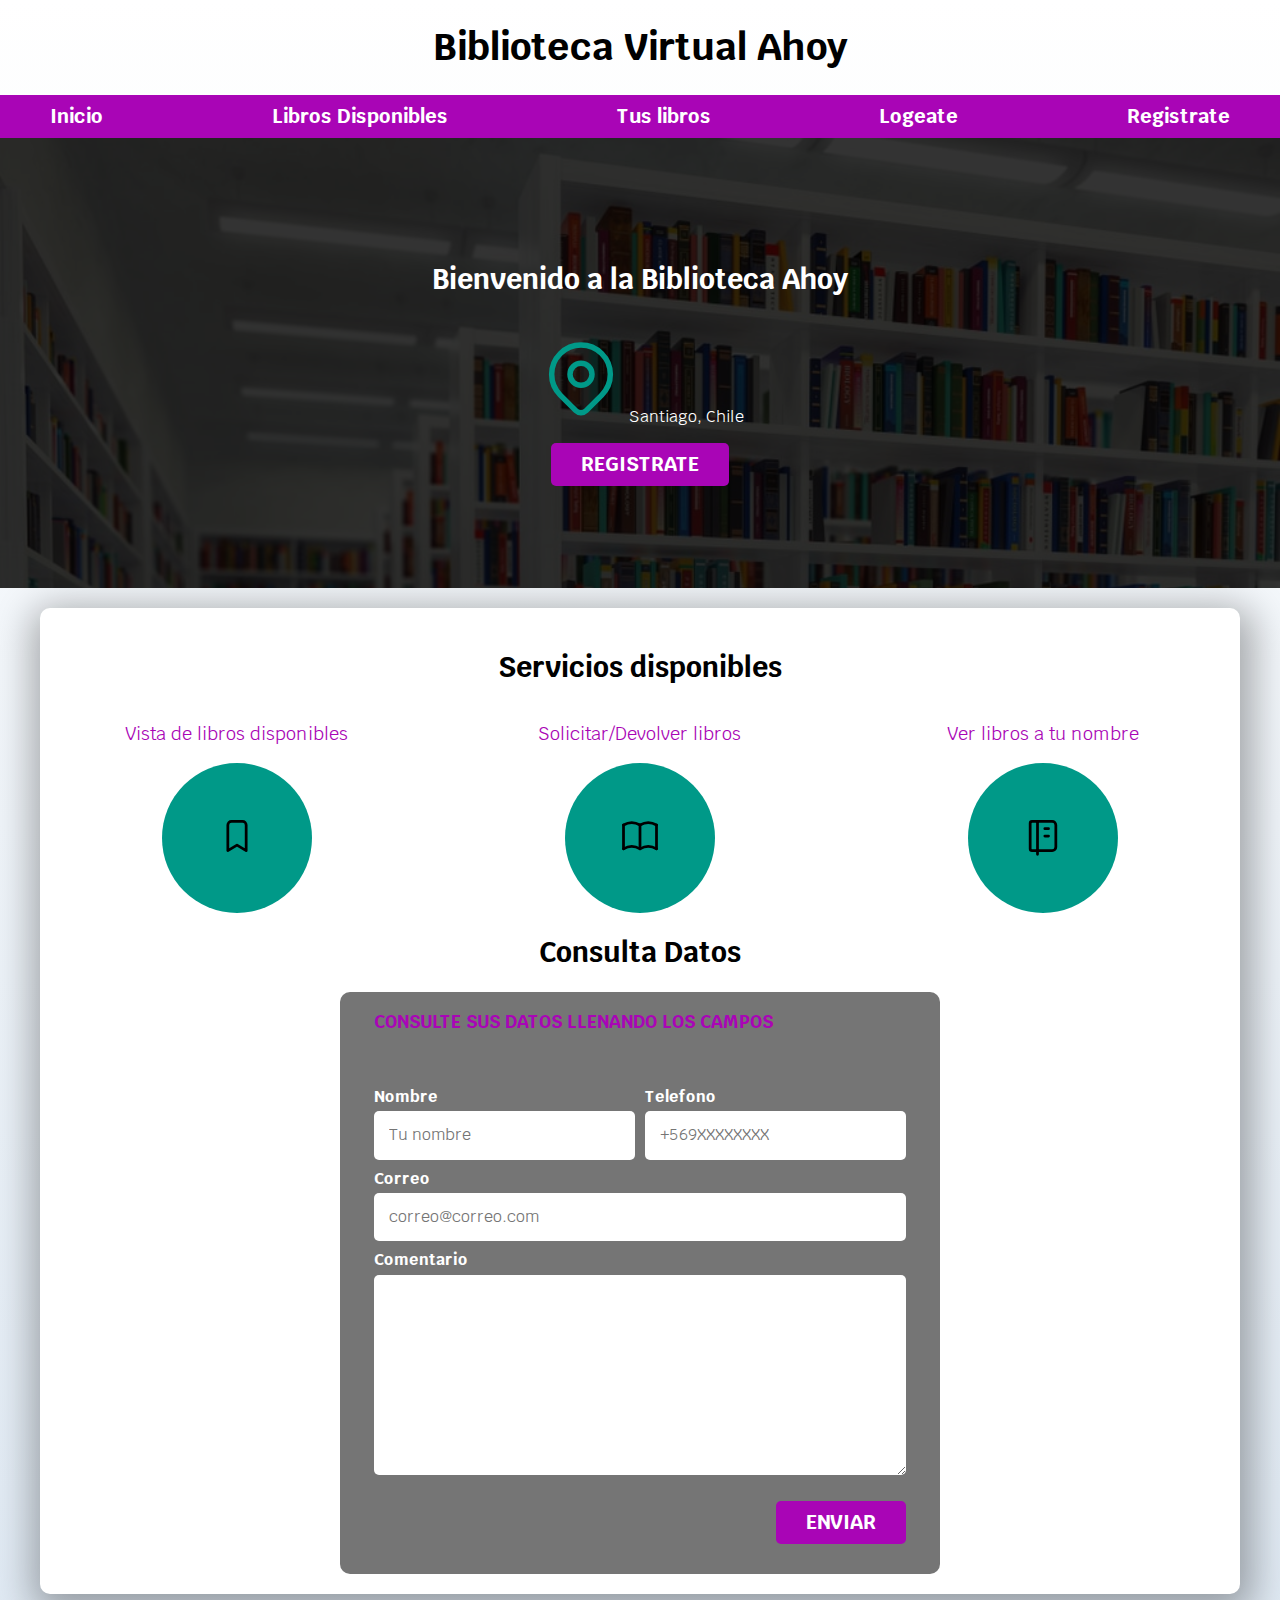
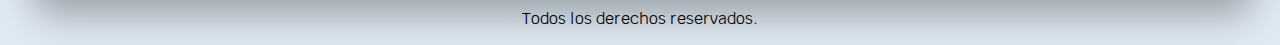
<file: index.html>
<!DOCTYPE html>
<html lang="en" dir="ltr">
  <head>
    <meta charset="utf-8">
    <title>Biblioteca Virtual</title>
    <link rel="preconnect" href="https://fonts.googleapis.com">
    <link rel="preconnect" href="https://fonts.gstatic.com" crossorigin>
    <link href="https://fonts.googleapis.com/css2?family=Krub:wght@400;700&display=swap" rel="stylesheet">
    <link rel="preload" href="/css/style.css" as="style">
    <link rel="stylesheet" href="/css/normalize.css">
    <link rel="stylesheet" href="/css/style.css">
  </head>
  <body>
    <header>
      <h1 class="title">Biblioteca Virtual <span>Ahoy</span></h1>
    </header>

    <div class="nav-bg">
      <nav class="principal-nav container">
        <a href="/">Inicio</a>
        <a href="books.html">Libros Disponibles</a>
        <a href="mybooks.html">Tus libros</a>
        <a href="login.html">Logeate</a>
        <a href="register.html">Registrate</a>
      </nav>

    </div>

    <section class="hero">
        <div class="content-hero">

        <h2>Bienvenido a la Biblioteca Ahoy</h2>

        <p>
          <svg xmlns="http://www.w3.org/2000/svg" class="icon icon-tabler icon-tabler-map-pin" width="88" height="88" viewBox="0 0 24 24" stroke-width="1.5" stroke="#009988" fill="none" stroke-linecap="round" stroke-linejoin="round">
          <path stroke="none" d="M0 0h24v24H0z" fill="none"/>
          <circle cx="12" cy="11" r="3" />
          <path d="M17.657 16.657l-4.243 4.243a2 2 0 0 1 -2.827 0l-4.244 -4.243a8 8 0 1 1 11.314 0z" />
          </svg>
        Santiago, Chile</p>

        <a class="button" href="#">Registrate</a>

      </div>
    </section>


    <main class="container shadow">
      <h2>Servicios disponibles</h2>

        <div class="services">
          <section class="service">
            <h3>Vista de libros disponibles</h3>
            <div class="icons">

            <a href="books.html"><svg xmlns="http://www.w3.org/2000/svg" class="icon icon-tabler icon-tabler-bookmark" width="44" height="44" viewBox="0 0 24 24" stroke-width="1.5" stroke="#000000" fill="none" stroke-linecap="round" stroke-linejoin="round">
              <path stroke="none" d="M0 0h24v24H0z" fill="none"/>
              <path d="M9 4h6a2 2 0 0 1 2 2v14l-5 -3l-5 3v-14a2 2 0 0 1 2 -2" />
            </svg></a>
          </div>
          </section>

          <section class="service">
            <h3>Solicitar/Devolver libros</h3>
            <div class="icons">

            <a href="login.html"><svg xmlns="http://www.w3.org/2000/svg" class="icon icon-tabler icon-tabler-book" width="44" height="44" viewBox="0 0 24 24" stroke-width="1.5" stroke="#000000" fill="none" stroke-linecap="round" stroke-linejoin="round">
              <path stroke="none" d="M0 0h24v24H0z" fill="none"/>
              <path d="M3 19a9 9 0 0 1 9 0a9 9 0 0 1 9 0" />
              <path d="M3 6a9 9 0 0 1 9 0a9 9 0 0 1 9 0" />
              <line x1="3" y1="6" x2="3" y2="19" />
              <line x1="12" y1="6" x2="12" y2="19" />
              <line x1="21" y1="6" x2="21" y2="19" />
            </svg></a>
          </div>
          </section>

          <section class="service">
            <h3>Ver libros a tu nombre</h3>
            <div class="icons">

            <a href="mybooks.html"><svg xmlns="http://www.w3.org/2000/svg" class="icon icon-tabler icon-tabler-notebook" width="44" height="44" viewBox="0 0 24 24" stroke-width="1.5" stroke="#000000" fill="none" stroke-linecap="round" stroke-linejoin="round">
              <path stroke="none" d="M0 0h24v24H0z" fill="none"/>
              <path d="M6 4h11a2 2 0 0 1 2 2v12a2 2 0 0 1 -2 2h-11a1 1 0 0 1 -1 -1v-14a1 1 0 0 1 1 -1m3 0v18" />
              <line x1="13" y1="8" x2="15" y2="8" />
              <line x1="13" y1="12" x2="15" y2="12" />
            </svg></a>
          </div>
          </section>
        </div>


    <section>
      <h2>Consulta Datos</h2>

      <form class="formulary" action="/" method="post">

        <fieldset>

          <legend>Consulte sus datos llenando los campos</legend>

            <div class="container-fieldset">

            <div class="fieldset">
              <label for="">Nombre</label>
              <input class="input-text" type="text" name="name" placeholder="Tu nombre">
            </div>

            <div class="fieldset">
              <label for="">Telefono</label>
              <input class="input-text" type="tel" name="" placeholder="+569XXXXXXXX">
            </div>

            <div class="fieldset">
              <label for="">Correo</label>
              <input class="input-text" type="mail" name="" placeholder="correo@correo.com">
            </div>

            <div class="fieldset">
              <label for="">Comentario</label>
              <textarea class="input-text" name="comment"></textarea>
            </div>
          </div>

          <div class="submit w-100 align-right flex">
            <input class="button" type="submit" name="" value="Enviar">
          </div>

        </fieldset>

      </form>

    </section>
  </main>

    <footer><p>Todos los derechos reservados.</p></footer>
  </body>
</html>
</file>
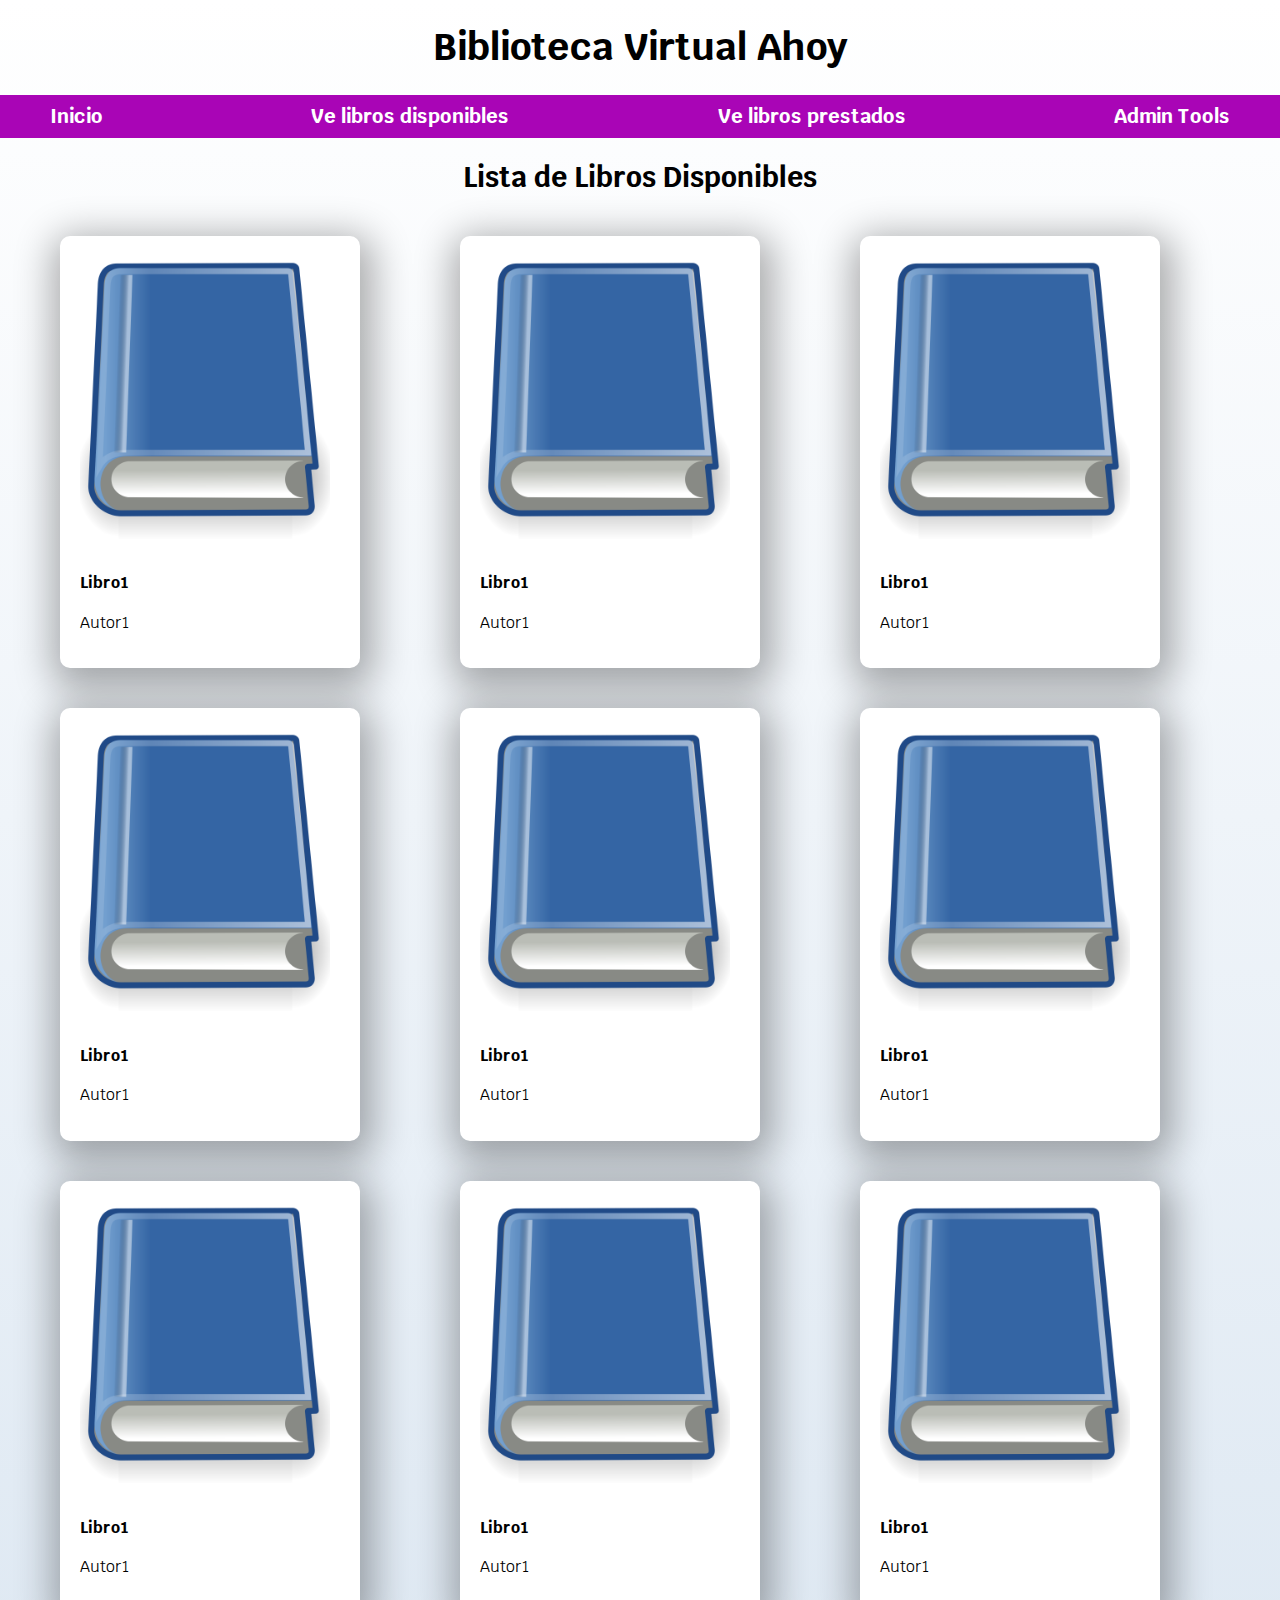
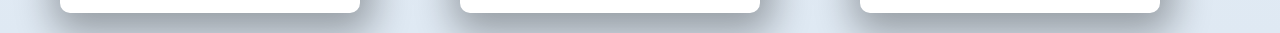
<file: admin-books.html>
<!DOCTYPE html>
<html lang="en" dir="ltr">
  <head>
    <meta charset="utf-8">
    <title>Libros Disponible</title>
    <link rel="preconnect" href="https://fonts.googleapis.com">
    <link rel="preconnect" href="https://fonts.gstatic.com" crossorigin>
    <link href="https://fonts.googleapis.com/css2?family=Krub:wght@400;700&display=swap" rel="stylesheet">
    <link rel="preload" href="/css/style.css" as="style">
    <link rel="stylesheet" href="/css/normalize.css">
    <link rel="stylesheet" href="/css/style.css">
  </head>
  <body>
    <header>
      <h1 class="title">Biblioteca Virtual <span>Ahoy</span></h1>
    </header>

    <div class="nav-bg">
      <nav class="principal-nav container">
        <a href="admin-index.html">Inicio</a>
        <a href="admin-books.html">Ve libros disponibles</a>
        <a href="admin-mybooks.html">Ve libros prestados</a>
        <a href="#">Admin Tools</a>
      </nav>

    </div>

    <main class="container">
      <h2>Lista de Libros Disponibles</h2>
      <div class="grid grid3">
        <div class="card shadow">
          <a href="#"><img class="book" src="../img/book.png" alt=""></a>
          <h4>Libro1</h4>
          <p>Autor1</p>
        </div>

        <div class="card shadow">
          <a href="#"><img class="book" src="../img/book.png" alt=""></a>
          <h4>Libro1</h4>
          <p>Autor1</p>
        </div>

        <div class="card shadow">
          <a href="#"><img class="book" src="../img/book.png" alt=""></a>
          <h4>Libro1</h4>
          <p>Autor1</p>
        </div>

        <div class="card shadow">
          <a href="#"><img class="book" src="../img/book.png" alt=""></a>
          <h4>Libro1</h4>
          <p>Autor1</p>
        </div>

        <div class="card shadow">
          <a href="#"><img class="book" src="../img/book.png" alt=""></a>
          <h4>Libro1</h4>
          <p>Autor1</p>
        </div>

        <div class="card shadow">
          <a href="#"><img class="book" src="../img/book.png" alt=""></a>
          <h4>Libro1</h4>
          <p>Autor1</p>
        </div>

        <div class="card shadow">
          <a href="#"><img class="book" src="../img/book.png" alt=""></a>
          <h4>Libro1</h4>
          <p>Autor1</p>
        </div>

        <div class="card shadow">
          <a href="#"><img class="book" src="../img/book.png" alt=""></a>
          <h4>Libro1</h4>
          <p>Autor1</p>
        </div>

        <div class="card shadow">
          <a href="#"><img class="book" src="../img/book.png" alt=""></a>
          <h4>Libro1</h4>
          <p>Autor1</p>
        </div>
      </div>
    </main>
  </body>
</html>
</file>
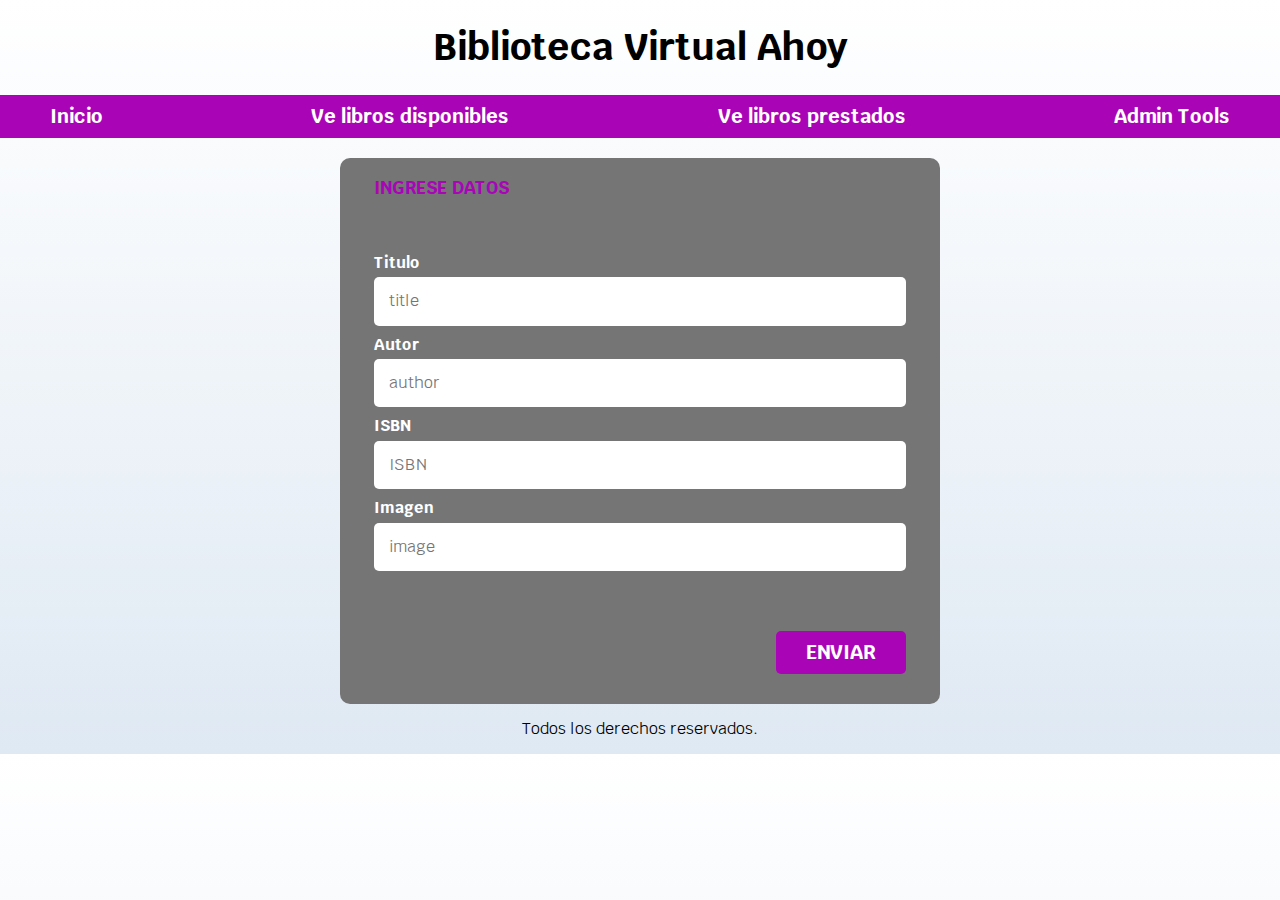
<file: admin-index.html>
<!DOCTYPE html>
<html lang="en" dir="ltr">
  <head>
    <link rel="preconnect" href="https://fonts.googleapis.com">
    <link rel="preconnect" href="https://fonts.gstatic.com" crossorigin>
    <link href="https://fonts.googleapis.com/css2?family=Krub:wght@400;700&display=swap" rel="stylesheet">
    <link rel="preload" href="/css/style.css" as="style">
    <link rel="stylesheet" href="/css/normalize.css">
    <link rel="stylesheet" href="/css/style.css">
    <meta charset="utf-8">
    <title></title>
  </head>
  <body>
    <header>
      <h1 class="title">Biblioteca Virtual <span>Ahoy</span></h1>
    </header>

    <div class="nav-bg">
      <nav class="principal-nav container">
        <a href="admin-index.html">Inicio</a>
        <a href="admin-books.html">Ve libros disponibles</a>
        <a href="admin-mybooks.html">Ve libros prestados</a>
        <a href="#">Admin Tools</a>
      </nav>

    </div>
    <main>
      <form class="formulary margin" action="index.html" method="post">
        <fieldset>

          <legend>Ingrese datos</legend>

            <div class="fieldset">
              <label for="">Titulo</label>
              <input class="input-text" type="text" name="name" placeholder="title">
            </div>

            <div class="fieldset">
              <label for="">Autor</label>
              <input class="input-text" type="text" name="name" placeholder="author">
            </div>

            <div class="fieldset">
              <label for="">ISBN</label>
              <input class="input-text" type="text" name="name" placeholder="ISBN">
            </div>

            <div class="fieldset">
              <label for="">Imagen</label>
              <input class="input-text" type="text" name="name" placeholder="image">
            </div>

          <div class="submit w-100 align-right flex">
            <input class="button" type="submit" name="" value="Enviar">
          </div>

        </fieldset>
      </form>
    </main>

    <footer><p>Todos los derechos reservados.</p></footer>

  </body>
</html>
</file>
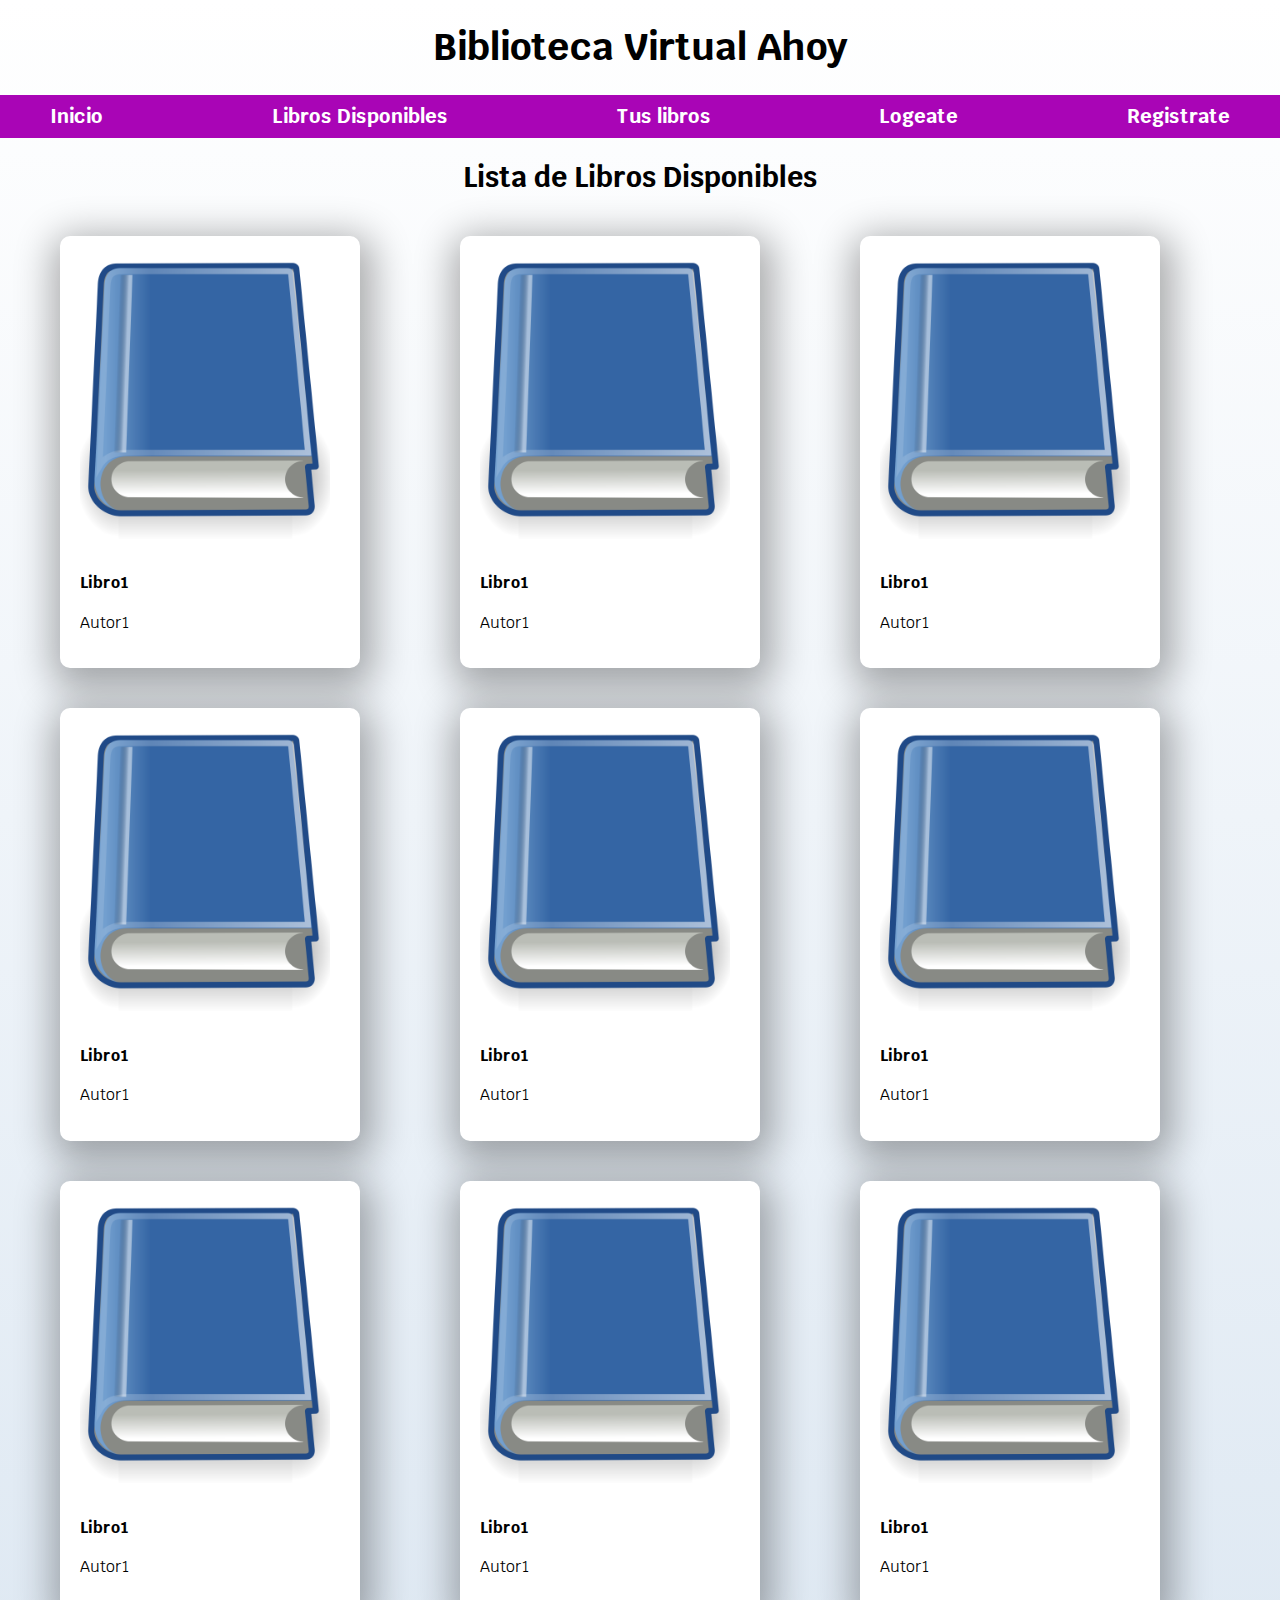
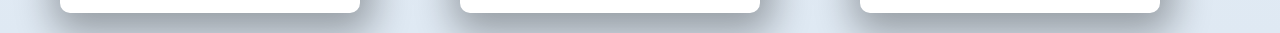
<file: books.html>
<!DOCTYPE html>
<html lang="en" dir="ltr">
  <head>
    <meta charset="utf-8">
    <title>Libros Disponible</title>
    <link rel="preconnect" href="https://fonts.googleapis.com">
    <link rel="preconnect" href="https://fonts.gstatic.com" crossorigin>
    <link href="https://fonts.googleapis.com/css2?family=Krub:wght@400;700&display=swap" rel="stylesheet">
    <link rel="preload" href="/css/style.css" as="style">
    <link rel="stylesheet" href="/css/normalize.css">
    <link rel="stylesheet" href="/css/style.css">
  </head>
  <body>
    <header>
      <h1 class="title">Biblioteca Virtual <span>Ahoy</span></h1>
    </header>

    <div class="nav-bg">
      <nav class="principal-nav container">
        <a href="/">Inicio</a>
        <a href="books.html">Libros Disponibles</a>
        <a href="mybooks.html">Tus libros</a>
        <a href="login.html">Logeate</a>
        <a href="register.html">Registrate</a>
      </nav>

    </div>

    <main class="container">
      <h2>Lista de Libros Disponibles</h2>
      <div class="grid grid3">
        <div class="card shadow">
          <a href="solicitude.html"><img class="book" src="../img/book.png" alt=""></a>
          <h4>Libro1</h4>
          <p>Autor1</p>
        </div>

        <div class="card shadow">
          <a href="solicitude.html"><img class="book" src="../img/book.png" alt=""></a>
          <h4>Libro1</h4>
          <p>Autor1</p>
        </div>

        <div class="card shadow">
          <a href="solicitude.html"><img class="book" src="../img/book.png" alt=""></a>
          <h4>Libro1</h4>
          <p>Autor1</p>
        </div>

        <div class="card shadow">
          <a href="solicitude.html"><img class="book" src="../img/book.png" alt=""></a>
          <h4>Libro1</h4>
          <p>Autor1</p>
        </div>

        <div class="card shadow">
          <a href="solicitude.html"><img class="book" src="../img/book.png" alt=""></a>
          <h4>Libro1</h4>
          <p>Autor1</p>
        </div>

        <div class="card shadow">
          <a href="solicitude.html"><img class="book" src="../img/book.png" alt=""></a>
          <h4>Libro1</h4>
          <p>Autor1</p>
        </div>

        <div class="card shadow">
          <a href="solicitude.html"><img class="book" src="../img/book.png" alt=""></a>
          <h4>Libro1</h4>
          <p>Autor1</p>
        </div>

        <div class="card shadow">
          <a href="solicitude.html"><img class="book" src="../img/book.png" alt=""></a>
          <h4>Libro1</h4>
          <p>Autor1</p>
        </div>

        <div class="card shadow">
          <a href="solicitude.html"><img class="book" src="../img/book.png" alt=""></a>
          <h4>Libro1</h4>
          <p>Autor1</p>
        </div>
      </div>
    </main>
  </body>
</html>
</file>
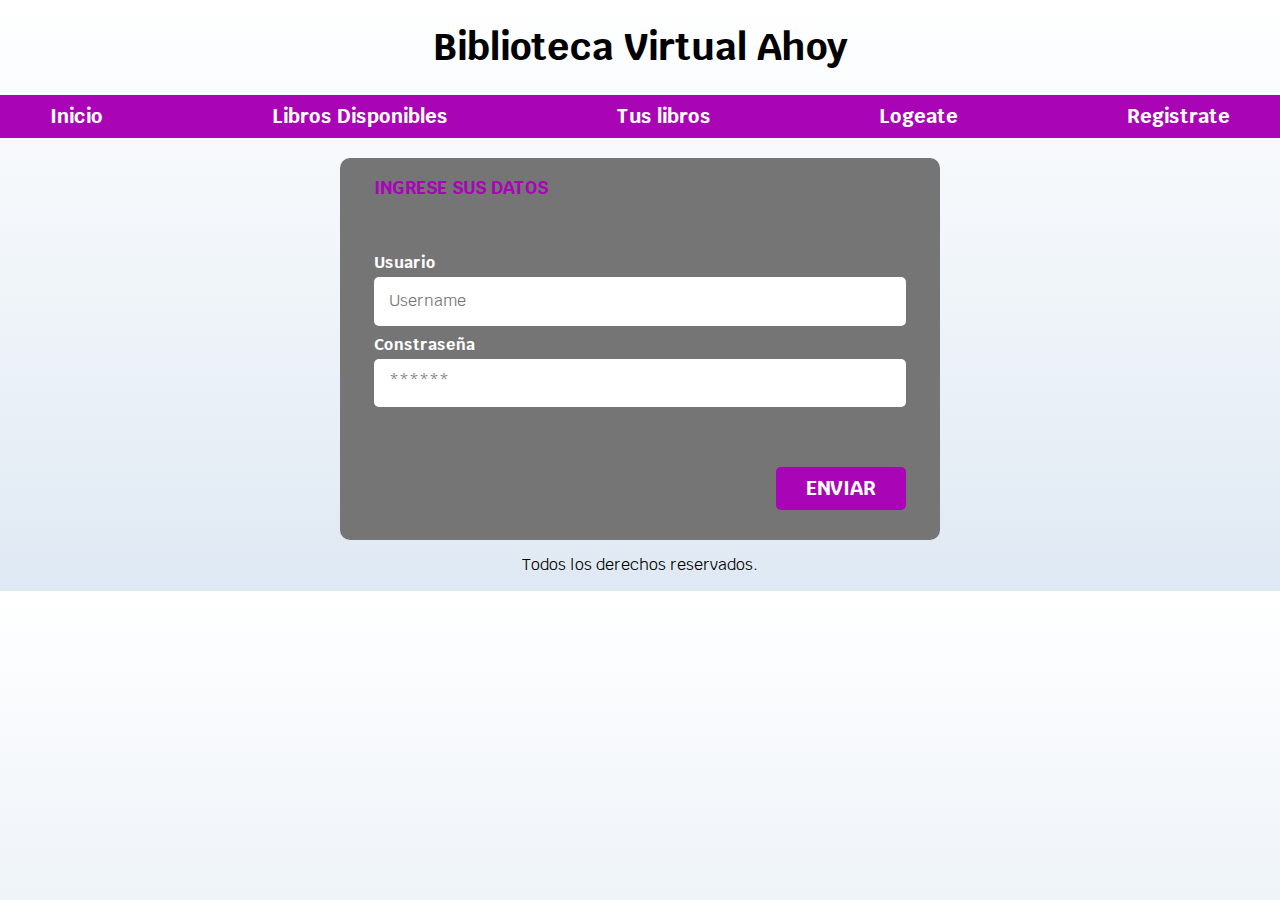
<file: login.html>
<!DOCTYPE html>
<html lang="en" dir="ltr">
  <head>
    <link rel="preconnect" href="https://fonts.googleapis.com">
    <link rel="preconnect" href="https://fonts.gstatic.com" crossorigin>
    <link href="https://fonts.googleapis.com/css2?family=Krub:wght@400;700&display=swap" rel="stylesheet">
    <link rel="preload" href="/css/style.css" as="style">
    <link rel="stylesheet" href="/css/normalize.css">
    <link rel="stylesheet" href="/css/style.css">
    <meta charset="utf-8">
    <title></title>
  </head>
  <body>
    <header>
      <h1 class="title">Biblioteca Virtual <span>Ahoy</span></h1>
    </header>

    <div class="nav-bg">
      <nav class="principal-nav container">
        <a href="/">Inicio</a>
        <a href="books.html">Libros Disponibles</a>
        <a href="mybooks.html">Tus libros</a>
        <a href="login.html">Logeate</a>
        <a href="register.html">Registrate</a>
      </nav>

    </div>
    <main>
      <form class="formulary margin" action="/" method="get">
        <fieldset>

          <legend>Ingrese sus datos</legend>

            <div class="fieldset">
              <label for="">Usuario</label>
              <input class="input-text" type="text" name="name" placeholder="Username">
            </div>

            <div class="fieldset">
              <label for="">Constraseña</label>
              <input class="input-text" type="password" name="" placeholder="******">
            </div>


          <div class="submit w-100 align-right flex">
            <input class="button" type="submit" name="" value="Enviar">
          </div>

        </fieldset>
      </form>
    </main>

    <footer><p>Todos los derechos reservados.</p></footer>

  </body>
</html>
</file>
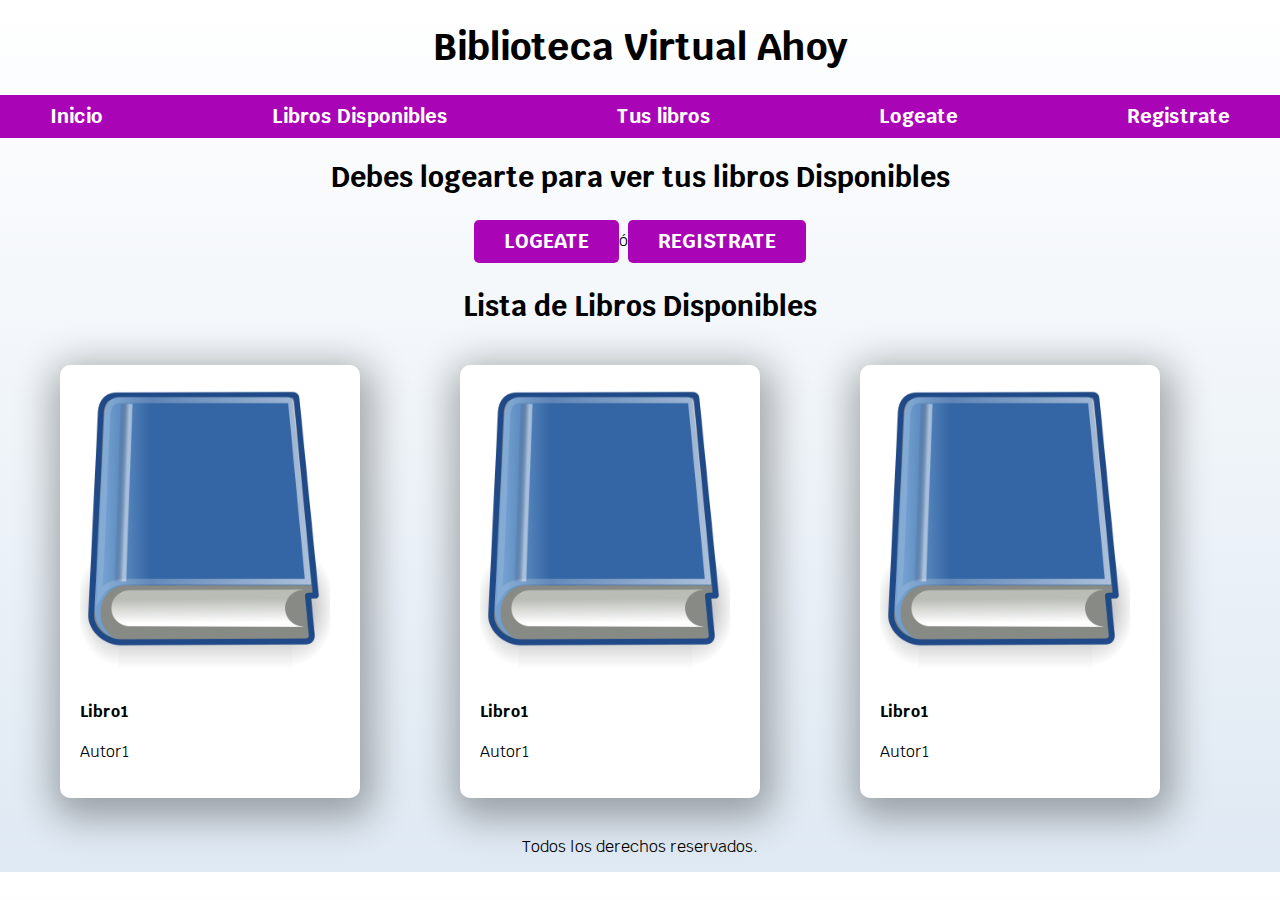
<file: mybooks.html>
<!DOCTYPE html>
<html lang="en" dir="ltr">
  <head>
    <meta charset="utf-8">
    <title>Libros Disponible</title>
    <link rel="preconnect" href="https://fonts.googleapis.com">
    <link rel="preconnect" href="https://fonts.gstatic.com" crossorigin>
    <link href="https://fonts.googleapis.com/css2?family=Krub:wght@400;700&display=swap" rel="stylesheet">
    <link rel="preload" href="/css/style.css" as="style">
    <link rel="stylesheet" href="/css/normalize.css">
    <link rel="stylesheet" href="/css/style.css">
  </head>
  <body>
    <header>
      <h1 class="title">Biblioteca Virtual <span>Ahoy</span></h1>
    </header>

    <div class="nav-bg">
      <nav class="principal-nav container">
        <a href="/">Inicio</a>
        <a href="books.html">Libros Disponibles</a>
        <a href="mybooks.html">Tus libros</a>
        <a href="login.html">Logeate</a>
        <a href="register.html">Registrate</a>
      </nav>

    </div>

    <main class="container">
      <h2>Debes logearte para ver tus libros Disponibles</h2>

        <div class="flex center-flex">
          <a class="button" href="login.html">Logeate</a>
          <p> ó </p>
          <a class="button" href="register.html">Registrate</a>
        </div>
      </main>

      <main class="container">
        <h2>Lista de Libros Disponibles</h2>
        <div class="grid grid3">
          <div class="card shadow">
            <a href="solicitud.html"><img class="book" src="../img/book.png" alt=""></a>
            <h4>Libro1</h4>
            <p>Autor1</p>
          </div>

          <div class="card shadow">
            <a href="solicitud.html"><img class="book" src="../img/book.png" alt=""></a>
            <h4>Libro1</h4>
            <p>Autor1</p>
          </div>

          <div class="card shadow">
            <a href="solicitud.html"><img class="book" src="../img/book.png" alt=""></a>
            <h4>Libro1</h4>
            <p>Autor1</p>
          </div>

        </div>
      </main>
      <footer class="margin"><p>Todos los derechos reservados.</p></footer>

  </body>
</html>
</file>
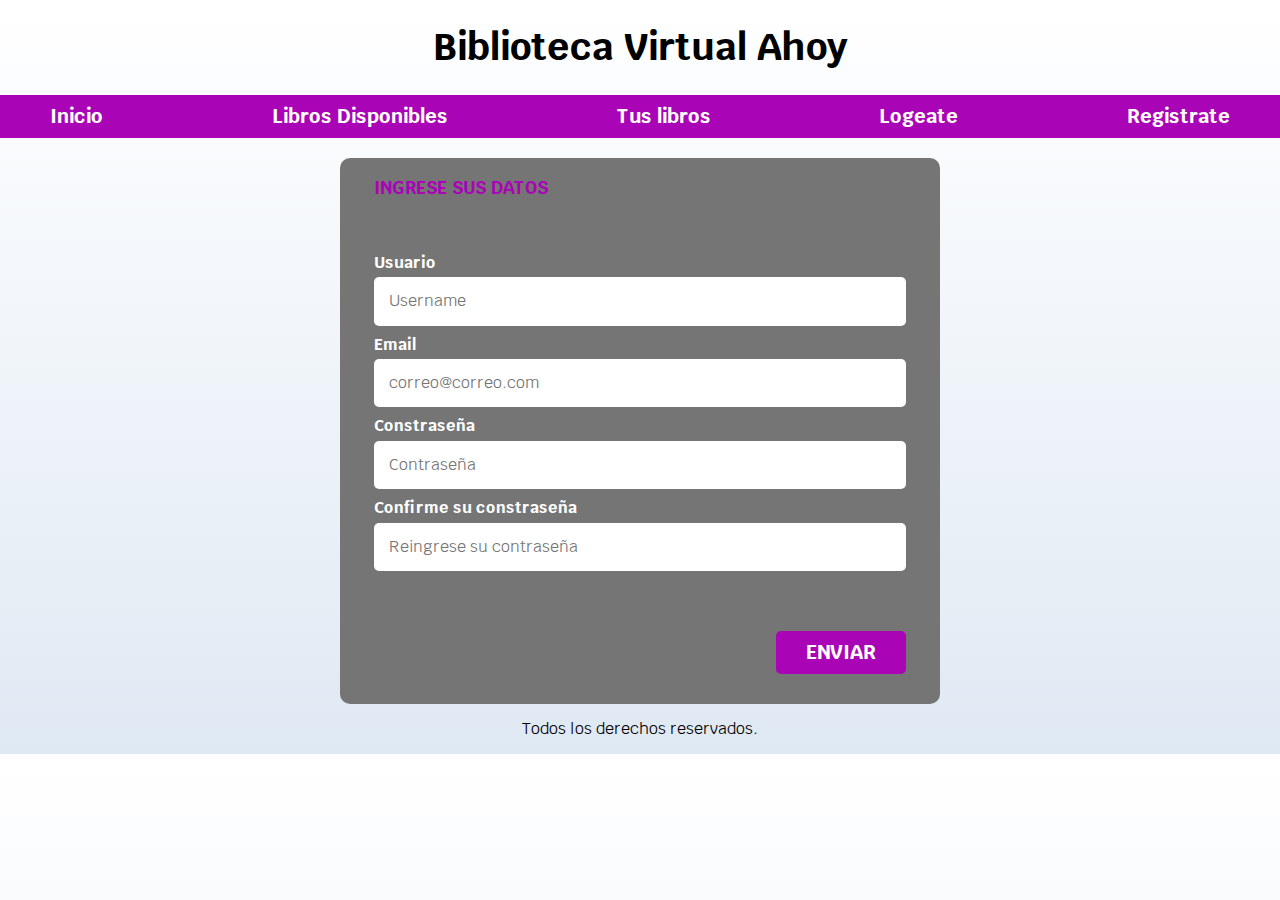
<file: register.html>
<!DOCTYPE html>
<html lang="en" dir="ltr">
  <head>
    <link rel="preconnect" href="https://fonts.googleapis.com">
    <link rel="preconnect" href="https://fonts.gstatic.com" crossorigin>
    <link href="https://fonts.googleapis.com/css2?family=Krub:wght@400;700&display=swap" rel="stylesheet">
    <link rel="preload" href="/css/style.css" as="style">
    <link rel="stylesheet" href="/css/normalize.css">
    <link rel="stylesheet" href="/css/style.css">
    <meta charset="utf-8">
    <title></title>
  </head>
  <body>
    <header>
      <h1 class="title">Biblioteca Virtual <span>Ahoy</span></h1>
    </header>

    <div class="nav-bg">
      <nav class="principal-nav container">
        <a href="/">Inicio</a>
        <a href="books.html">Libros Disponibles</a>
        <a href="mybooks.html">Tus libros</a>
        <a href="login.html">Logeate</a>
        <a href="register.html">Registrate</a>
      </nav>

    </div>
    <main>
      <form class="formulary margin" action="index.html" method="get">
        <fieldset>

          <legend>Ingrese sus datos</legend>

            <div class="fieldset">
              <label for="">Usuario</label>
              <input class="input-text" type="text" name="name" placeholder="Username">
            </div>

            <div class="fieldset">
              <label for="">Email</label>
              <input class="input-text" type="mail" name="" placeholder="correo@correo.com">
            </div>

            <div class="fieldset">
              <label for="">Constraseña</label>
              <input class="input-text" type="password" name="" placeholder="Contraseña">
            </div>

            <div class="fieldset">
              <label for="">Confirme su constraseña</label>
              <input class="input-text" type="password" name="" placeholder="Reingrese su contraseña">
            </div>

          <div class="submit w-100 align-right flex">
            <input class="button" type="submit" name="" value="Enviar">
          </div>

        </fieldset>
      </form>
    </main>

    <footer><p>Todos los derechos reservados.</p></footer>

  </body>
</html>
</file>
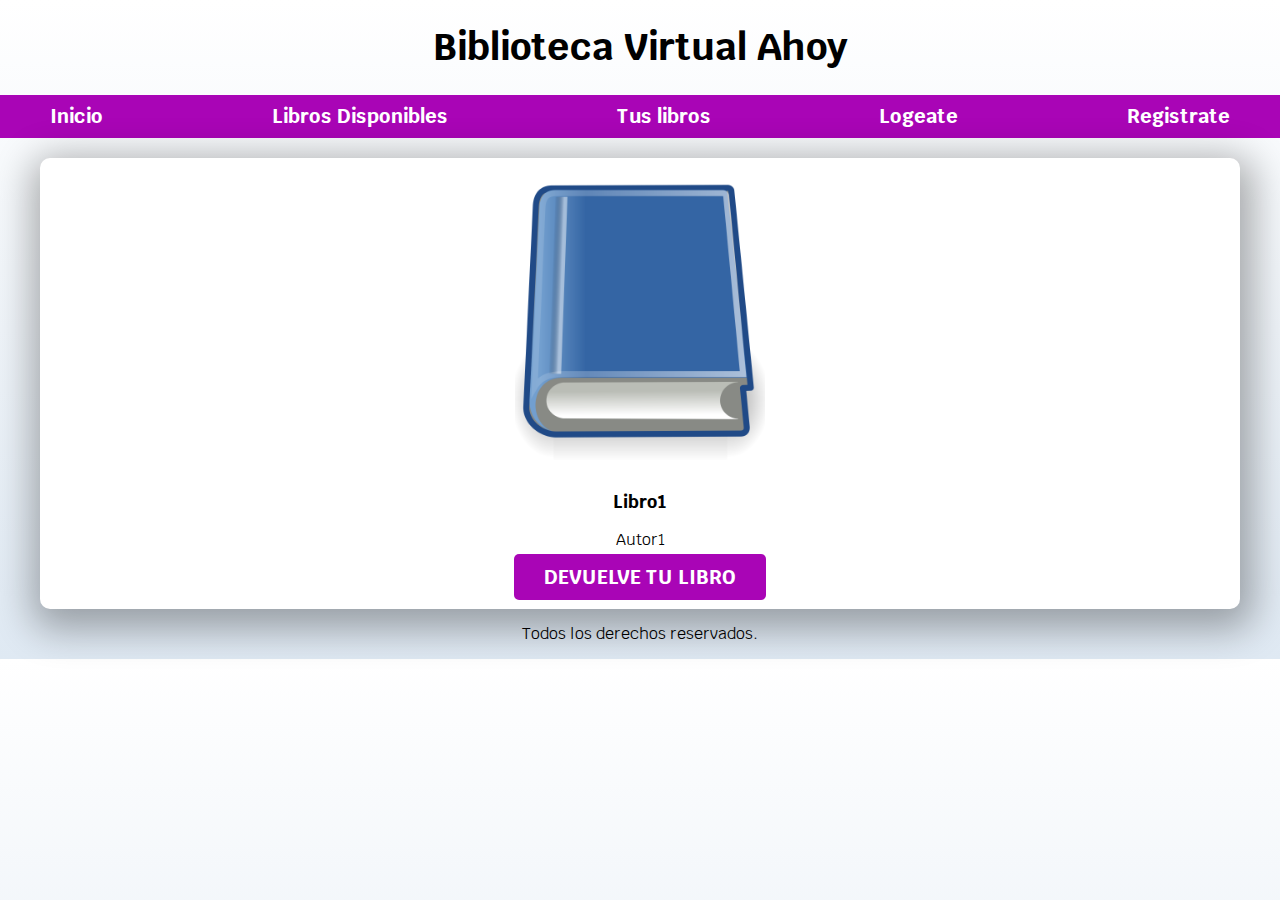
<file: solicitud.html>
<!DOCTYPE html>
<html lang="en" dir="ltr">
  <head>
    <link rel="preconnect" href="https://fonts.googleapis.com">
    <link rel="preconnect" href="https://fonts.gstatic.com" crossorigin>
    <link href="https://fonts.googleapis.com/css2?family=Krub:wght@400;700&display=swap" rel="stylesheet">
    <link rel="preload" href="/css/style.css" as="style">
    <link rel="stylesheet" href="/css/normalize.css">
    <link rel="stylesheet" href="/css/style.css">
    <meta charset="utf-8">
    <title></title>
  </head>
  <body>
    <header>
      <h1 class="title">Biblioteca Virtual <span>Ahoy</span></h1>
    </header>

    <div class="nav-bg">
      <nav class="principal-nav container">
        <a href="/">Inicio</a>
        <a href="books.html">Libros Disponibles</a>
        <a href="mybooks.html">Tus libros</a>
        <a href="login.html">Logeate</a>
        <a href="register.html">Registrate</a>
      </nav>

    </div>
    <main class=" margin container shadow">

      <div class="grid">
        <div class="container">
          <img class="book" src="/img/book.png" alt="">
        </div>

          <div class="container center">
            <h3>Libro1</h3>
            <p>Autor1</p>
            <a class="button" href="#">Devuelve tu libro</a>
          </div>
      </div>

    </main>

    <footer><p>Todos los derechos reservados.</p></footer>

  </body>
</html>
</file>
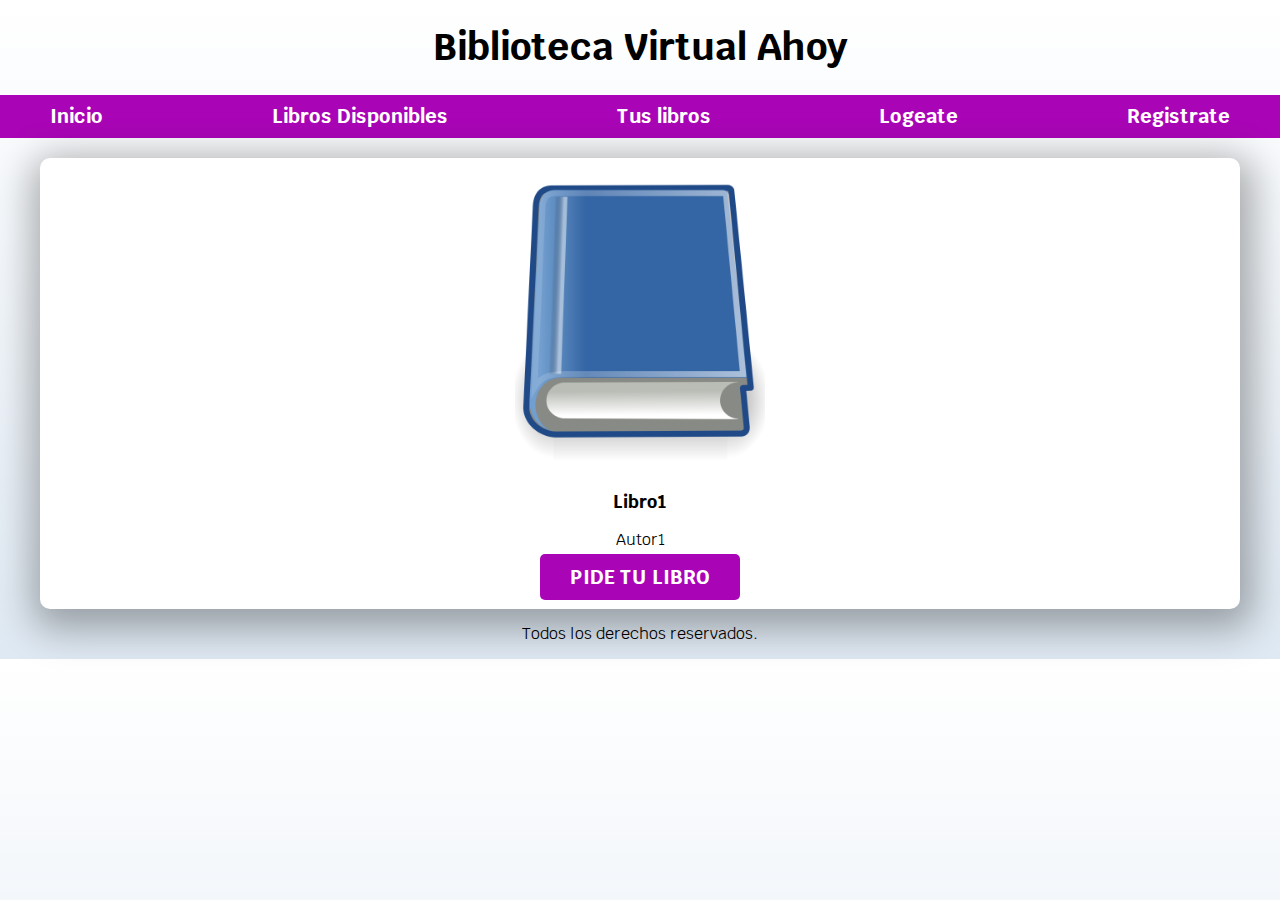
<file: solicitude.html>
<!DOCTYPE html>
<html lang="en" dir="ltr">
  <head>
    <link rel="preconnect" href="https://fonts.googleapis.com">
    <link rel="preconnect" href="https://fonts.gstatic.com" crossorigin>
    <link href="https://fonts.googleapis.com/css2?family=Krub:wght@400;700&display=swap" rel="stylesheet">
    <link rel="preload" href="/css/style.css" as="style">
    <link rel="stylesheet" href="/css/normalize.css">
    <link rel="stylesheet" href="/css/style.css">
    <meta charset="utf-8">
    <title></title>
  </head>
  <body>
    <header>
      <h1 class="title">Biblioteca Virtual <span>Ahoy</span></h1>
    </header>

    <div class="nav-bg">
      <nav class="principal-nav container">
        <a href="/">Inicio</a>
        <a href="books.html">Libros Disponibles</a>
        <a href="mybooks.html">Tus libros</a>
        <a href="login.html">Logeate</a>
        <a href="register.html">Registrate</a>
      </nav>

    </div>
    <main class=" margin container shadow">

      <div class="grid">
        <div class="container">
          <img class="book" src="/img/book.png" alt="">
        </div>

          <div class="container center">
            <h3>Libro1</h3>
            <p>Autor1</p>
            <a class="button" href="#">Pide tu libro</a>
          </div>
      </div>

    </main>

    <footer><p>Todos los derechos reservados.</p></footer>

  </body>
</html>
</file>
<file: css/style.css>
/* UNIVERSAL */
:root{
  --white: #ffffff;
  --black: #000000;
  --dark: #212121;
  --aqua: #009988;
  --purple: #a905b6;
  --gray: #757575;
}
html{
  font-size: 62.5%;
  box-sizing: border-box;
}
*, *:before, *:after {
  box-sizing: inherit;
}

body{
  font-size: 16px; /* 1rem = 10px*/
  font-family: 'Krub', sans-serif;
  background-image: linear-gradient(to top, #DFE9F3 0%, var(--white) 100%);
}
.container{
  max-width: 120rem;
  margin: 0 auto;
}
/* Utilities */
.shadow{
  -webkit-box-shadow: 3px 10px 38px 10px rgba(0,0,0,0.33);
  -moz-box-shadow: 3px 10px 38px 10px rgba(0,0,0,0.33);
  box-shadow: 3px 10px 38px 10px rgba(0,0,0,0.33);
  background-color: var(--white);
  padding: 2rem;
  border-radius: 1rem;
}
.w-100{
  width: 100%;
}
@media (min-width: 768px){
  .w-100{
    width: auto;
  }
}
.grid{
  display: grid;
}

.grid3{
  grid-template-columns: repeat(3, 1fr);
}

.flex{
  display: flex;
}

.align-right{
  justify-content: flex-end;
}

.center{
  text-align: center;
}

.center-flex{
  align-items: center;
  justify-content: center;
}
/* TITLES */
h1{
  font-size: 3.8rem;
}
h2{
  font-size: 2.8rem;
}
h3{
  font-size: 1.8rem;
}
h1,h2,h3{
  text-align: center;
}
.title{

}

/* NAVEGATION */
.nav-bg{
  background-color: var(--purple);
}

.principal-nav{
  display: flex;
  flex-direction: column;
  align-items: center;
}

@media (min-width: 768px) {
  .principal-nav{
    flex-direction: row;
    justify-content: space-between;
  }
}
.principal-nav a{
  display: block;
  text-align: center;
  color: var(--white);
  text-decoration: none;
  font-size: 2rem;
  padding: 1rem;
  font-weight: 700;
}

.principal-nav a:hover{
  background-color: var(--aqua);
  color: var(--dark);
}

/* MAIN */

.hero{
  background-image: url(../img/hero.jpg);
  background-size: cover;
  background-repeat: no-repeat;
  height: 45rem;
  position: relative;
  margin-bottom: 2rem;
}

.content-hero{
  position: absolute;
  background-color: rgba(0,0,0, 0.8);
  width: 100%;
  height: 100%;

  display: flex;
  flex-direction: column;
  align-items: center;
  justify-content: center;
}

.content-hero h2, .content-hero p{
  color: var(--white);
}

/* BUTTONS */
.button{
  background-color: var(--purple);
  color: var(--white);
  padding: 1rem 3rem;
  font-size: 2rem;
  text-decoration: none;
  text-transform: uppercase;
  font-weight: 700;
  border-radius: 0.5rem;
  width: 90%;
  border: none;
}

@media (min-width: 768px) {
  .button{
    width: auto;
  }
}

.button:hover{
  cursor: pointer;
}

/* SERVICES */
@media (min-width: 768px){
  .services{
    display: grid;
    grid-template-columns: repeat(3, 1fr);
    column-gap: 5rem;
  }
}

.service{
  display: flex;
  flex-direction: column;
  align-items: center;
}

.services h3{
  color: var(--purple);
  font-weight: 400;
}
.service p{
  line-height: 2rem;
  text-align: justify;
}
.service .icons{
  height: 15rem;
  width: 15rem;
  background-color: var(--aqua);
  border-radius: 50%;
  display: flex;
  justify-content: center;
  align-items: center;
}

/* CONTACT */
.formulary{
  background-color: var(--gray);
  width: min(60rem, 100%); /* Utilices the min valor */
  margin: 0 auto;
  padding: 2rem;
  border-radius: 1rem;

}

.formulary fieldset{
  border: none;
}

.formulary legend{
  color: var(--purple);
  text-align: justify;
  font-size: 1.8rem;
  text-transform: uppercase;
  font-weight: 700;
  margin-bottom: 5rem;
}


@media (min-width: 768px){
  .container-fieldset{
    display: grid;
    grid-template-columns: repeat(2,1fr);
    grid-template-rows: auto auto 20rem;
    column-gap: 1rem;
  }

  .fieldset:nth-child(3),
  .fieldset:nth-child(4){
    grid-column: 1 / 3;
  }

  .fieldset:nth-child(4){
  }

}
.fieldset{
  margin-bottom: 1rem;
}

.fieldset label{
  color: var(--white);
  font-weight: bold;
  margin-bottom: 0.5rem;
  display: block;
}

.fieldset textarea{
  height: 20rem;
}
.input-text{
  width: 100%;
  border: none;
  padding: 1.5rem;
  border-radius: 0.5rem;
}

.submit .button{
  margin-top: 5rem;
}

/* CARD */

  .card{
    max-width: 30rem;
    max-height: 60rem;
    margin: 2rem;
  }

  .book{
    max-width: 25rem;
  }

/* Footer */
footer{
  text-align: center;
}
.margin{
  margin-top: 2rem;
}
</file>
